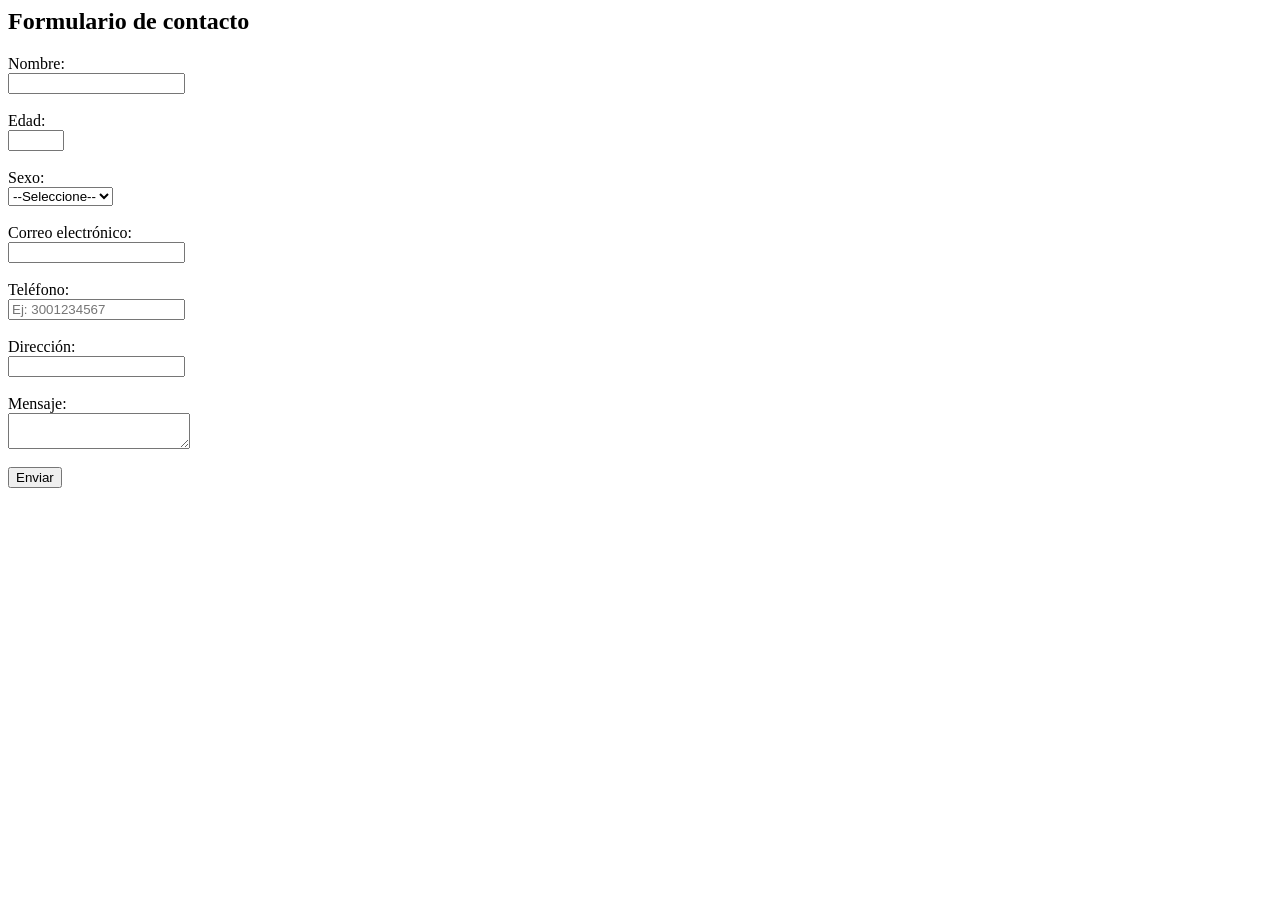
<file: formulario/Formulario.html>
<html>
<head>
    <title>Formulario Simple</title>
</head>
<body>

<h2>Formulario de contacto</h2>

<form action="/enviar" method="post">
    <label for="nombre">Nombre:</label><br>
    <input type="text" id="nombre" name="nombre" required><br><br>

    <label for="edad">Edad:</label><br>
    <input type="number" id="edad" name="edad" min="1" max="120" required><br><br>

    <label for="sexo">Sexo:</label><br>
    <select id="sexo" name="sexo" required>
        <option value="">--Seleccione--</option>
        <option value="masculino">Masculino</option>
        <option value="femenino">Femenino</option>
        <option value="otro">Otro</option>
    </select><br><br>

    <label for="email">Correo electrónico:</label><br>
    <input type="email" id="email" name="email" required><br><br>

    <label for="telefono">Teléfono:</label><br>
    <input type="tel" id="telefono" name="telefono" pattern="[0-9]{10}" placeholder="Ej: 3001234567"><br><br>

    <label for="direccion">Dirección:</label><br>
    <input type="text" id="direccion" name="direccion"><br><br>

    <label for="mensaje">Mensaje:</label><br>
    <textarea id="mensaje" name="mensaje"></textarea><br><br>

    <input type="submit" value="Enviar">
</form>

</body>
</html>
</file>
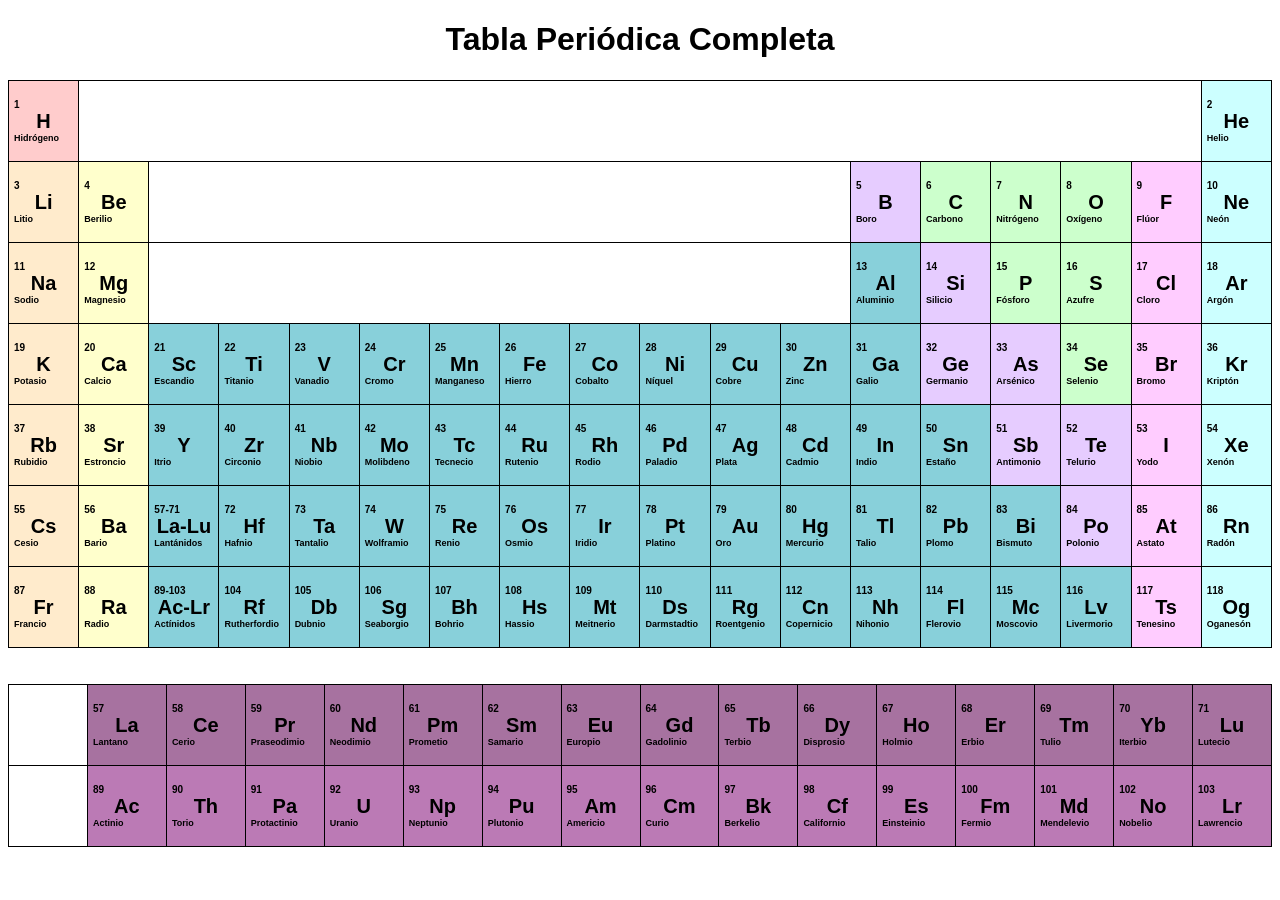
<file: Tabla/Tabla.html>
<!doctype html>
<html lang="es">
<head>
  <meta charset="utf-8" />
  <meta name="viewport" content="width=device-width,initial-scale=1" />
  <title>Tabla Periódica Completa</title>
  <link rel="stylesheet" href="CSS/pseudo.css" />
</head>
<body>

  <h1>Tabla Periódica Completa</h1>

  <table>
    <tr>
      <td class="element hidrogeno"><div class="num">1</div><div class="sim">H</div><div class="name">Hidrógeno</div></td>
      <td colspan="16"></td>
      <td class="element gas-noble"><div class="num">2</div><div class="sim">He</div><div class="name">Helio</div></td>
    </tr>
    <tr>
      <td class="element alcalino"><div class="num">3</div><div class="sim">Li</div><div class="name">Litio</div></td>
      <td class="element alcalinoterreo"><div class="num">4</div><div class="sim">Be</div><div class="name">Berilio</div></td>
      <td colspan="10"></td>
      <td class="element metaloide"><div class="num">5</div><div class="sim">B</div><div class="name">Boro</div></td>
      <td class="element no-metal"><div class="num">6</div><div class="sim">C</div><div class="name">Carbono</div></td>
      <td class="element no-metal"><div class="num">7</div><div class="sim">N</div><div class="name">Nitrógeno</div></td>
      <td class="element no-metal"><div class="num">8</div><div class="sim">O</div><div class="name">Oxígeno</div></td>
      <td class="element halogenos"><div class="num">9</div><div class="sim">F</div><div class="name">Flúor</div></td>
      <td class="element gas-noble"><div class="num">10</div><div class="sim">Ne</div><div class="name">Neón</div></td>
    </tr>

    <!-- Fila 3 -->
    <tr>
      <td class="element alcalino"><div class="num">11</div><div class="sim">Na</div><div class="name">Sodio</div></td>
      <td class="element alcalinoterreo"><div class="num">12</div><div class="sim">Mg</div><div class="name">Magnesio</div></td>
      <td colspan="10"></td>
      <td class="element metal"><div class="num">13</div><div class="sim">Al</div><div class="name">Aluminio</div></td>
      <td class="element metaloide"><div class="num">14</div><div class="sim">Si</div><div class="name">Silicio</div></td>
      <td class="element no-metal"><div class="num">15</div><div class="sim">P</div><div class="name">Fósforo</div></td>
      <td class="element no-metal"><div class="num">16</div><div class="sim">S</div><div class="name">Azufre</div></td>
      <td class="element halogenos"><div class="num">17</div><div class="sim">Cl</div><div class="name">Cloro</div></td>
      <td class="element gas-noble"><div class="num">18</div><div class="sim">Ar</div><div class="name">Argón</div></td>
    </tr>

   
    <tr>
      <td class="element alcalino"><div class="num">19</div><div class="sim">K</div><div class="name">Potasio</div></td>
      <td class="element alcalinoterreo"><div class="num">20</div><div class="sim">Ca</div><div class="name">Calcio</div></td>
      <td class="element metal"><div class="num">21</div><div class="sim">Sc</div><div class="name">Escandio</div></td>
      <td class="element metal"><div class="num">22</div><div class="sim">Ti</div><div class="name">Titanio</div></td>
      <td class="element metal"><div class="num">23</div><div class="sim">V</div><div class="name">Vanadio</div></td>
      <td class="element metal"><div class="num">24</div><div class="sim">Cr</div><div class="name">Cromo</div></td>
      <td class="element metal"><div class="num">25</div><div class="sim">Mn</div><div class="name">Manganeso</div></td>
      <td class="element metal"><div class="num">26</div><div class="sim">Fe</div><div class="name">Hierro</div></td>
      <td class="element metal"><div class="num">27</div><div class="sim">Co</div><div class="name">Cobalto</div></td>
      <td class="element metal"><div class="num">28</div><div class="sim">Ni</div><div class="name">Níquel</div></td>
      <td class="element metal"><div class="num">29</div><div class="sim">Cu</div><div class="name">Cobre</div></td>
      <td class="element metal"><div class="num">30</div><div class="sim">Zn</div><div class="name">Zinc</div></td>
      <td class="element metal"><div class="num">31</div><div class="sim">Ga</div><div class="name">Galio</div></td>
      <td class="element metaloide"><div class="num">32</div><div class="sim">Ge</div><div class="name">Germanio</div></td>
      <td class="element metaloide"><div class="num">33</div><div class="sim">As</div><div class="name">Arsénico</div></td>
      <td class="element no-metal"><div class="num">34</div><div class="sim">Se</div><div class="name">Selenio</div></td>
      <td class="element halogenos"><div class="num">35</div><div class="sim">Br</div><div class="name">Bromo</div></td>
      <td class="element gas-noble"><div class="num">36</div><div class="sim">Kr</div><div class="name">Kriptón</div></td>
    </tr>
    <tr>
      <td class="element alcalino"><div class="num">37</div><div class="sim">Rb</div><div class="name">Rubidio</div></td>
      <td class="element alcalinoterreo"><div class="num">38</div><div class="sim">Sr</div><div class="name">Estroncio</div></td>
      <td class="element metal"><div class="num">39</div><div class="sim">Y</div><div class="name">Itrio</div></td>
      <td class="element metal"><div class="num">40</div><div class="sim">Zr</div><div class="name">Circonio</div></td>
      <td class="element metal"><div class="num">41</div><div class="sim">Nb</div><div class="name">Niobio</div></td>
      <td class="element metal"><div class="num">42</div><div class="sim">Mo</div><div class="name">Molibdeno</div></td>
      <td class="element metal"><div class="num">43</div><div class="sim">Tc</div><div class="name">Tecnecio</div></td>
      <td class="element metal"><div class="num">44</div><div class="sim">Ru</div><div class="name">Rutenio</div></td>
      <td class="element metal"><div class="num">45</div><div class="sim">Rh</div><div class="name">Rodio</div></td>
      <td class="element metal"><div class="num">46</div><div class="sim">Pd</div><div class="name">Paladio</div></td>
      <td class="element metal"><div class="num">47</div><div class="sim">Ag</div><div class="name">Plata</div></td>
      <td class="element metal"><div class="num">48</div><div class="sim">Cd</div><div class="name">Cadmio</div></td>
      <td class="element metal"><div class="num">49</div><div class="sim">In</div><div class="name">Indio</div></td>
      <td class="element metal"><div class="num">50</div><div class="sim">Sn</div><div class="name">Estaño</div></td>
      <td class="element metaloide"><div class="num">51</div><div class="sim">Sb</div><div class="name">Antimonio</div></td>
      <td class="element metaloide"><div class="num">52</div><div class="sim">Te</div><div class="name">Telurio</div></td>
      <td class="element halogenos"><div class="num">53</div><div class="sim">I</div><div class="name">Yodo</div></td>
      <td class="element gas-noble"><div class="num">54</div><div class="sim">Xe</div><div class="name">Xenón</div></td>
    </tr>

    <!-- Fila 6 -->
    <tr>
      <td class="element alcalino"><div class="num">55</div><div class="sim">Cs</div><div class="name">Cesio</div></td>
      <td class="element alcalinoterreo"><div class="num">56</div><div class="sim">Ba</div><div class="name">Bario</div></td>
      <td class="element metal"><div class="num">57-71</div><div class="sim">La-Lu</div><div class="name">Lantánidos</div></td>
      <td class="element metal"><div class="num">72</div><div class="sim">Hf</div><div class="name">Hafnio</div></td>
      <td class="element metal"><div class="num">73</div><div class="sim">Ta</div><div class="name">Tantalio</div></td>
      <td class="element metal"><div class="num">74</div><div class="sim">W</div><div class="name">Wolframio</div></td>
      <td class="element metal"><div class="num">75</div><div class="sim">Re</div><div class="name">Renio</div></td>
      <td class="element metal"><div class="num">76</div><div class="sim">Os</div><div class="name">Osmio</div></td>
      <td class="element metal"><div class="num">77</div><div class="sim">Ir</div><div class="name">Iridio</div></td>
      <td class="element metal"><div class="num">78</div><div class="sim">Pt</div><div class="name">Platino</div></td>
      <td class="element metal"><div class="num">79</div><div class="sim">Au</div><div class="name">Oro</div></td>
      <td class="element metal"><div class="num">80</div><div class="sim">Hg</div><div class="name">Mercurio</div></td>
      <td class="element metal"><div class="num">81</div><div class="sim">Tl</div><div class="name">Talio</div></td>
      <td class="element metal"><div class="num">82</div><div class="sim">Pb</div><div class="name">Plomo</div></td>
      <td class="element metal"><div class="num">83</div><div class="sim">Bi</div><div class="name">Bismuto</div></td>
      <td class="element metaloide"><div class="num">84</div><div class="sim">Po</div><div class="name">Polonio</div></td>
      <td class="element halogenos"><div class="num">85</div><div class="sim">At</div><div class="name">Astato</div></td>
      <td class="element gas-noble"><div class="num">86</div><div class="sim">Rn</div><div class="name">Radón</div></td>
    </tr>

    <!-- Fila 7 -->
    <tr>
      <td class="element alcalino"><div class="num">87</div><div class="sim">Fr</div><div class="name">Francio</div></td>
      <td class="element alcalinoterreo"><div class="num">88</div><div class="sim">Ra</div><div class="name">Radio</div></td>
      <td class="element metal"><div class="num">89-103</div><div class="sim">Ac-Lr</div><div class="name">Actínidos</div></td>
      <td class="element metal"><div class="num">104</div><div class="sim">Rf</div><div class="name">Rutherfordio</div></td>
      <td class="element metal"><div class="num">105</div><div class="sim">Db</div><div class="name">Dubnio</div></td>
      <td class="element metal"><div class="num">106</div><div class="sim">Sg</div><div class="name">Seaborgio</div></td>
      <td class="element metal"><div class="num">107</div><div class="sim">Bh</div><div class="name">Bohrio</div></td>
      <td class="element metal"><div class="num">108</div><div class="sim">Hs</div><div class="name">Hassio</div></td>
      <td class="element metal"><div class="num">109</div><div class="sim">Mt</div><div class="name">Meitnerio</div></td>
      <td class="element metal"><div class="num">110</div><div class="sim">Ds</div><div class="name">Darmstadtio</div></td>
      <td class="element metal"><div class="num">111</div><div class="sim">Rg</div><div class="name">Roentgenio</div></td>
      <td class="element metal"><div class="num">112</div><div class="sim">Cn</div><div class="name">Copernicio</div></td>
      <td class="element metal"><div class="num">113</div><div class="sim">Nh</div><div class="name">Nihonio</div></td>
      <td class="element metal"><div class="num">114</div><div class="sim">Fl</div><div class="name">Flerovio</div></td>
      <td class="element metal"><div class="num">115</div><div class="sim">Mc</div><div class="name">Moscovio</div></td>
      <td class="element metal"><div class="num">116</div><div class="sim">Lv</div><div class="name">Livermorio</div></td>
      <td class="element halogenos"><div class="num">117</div><div class="sim">Ts</div><div class="name">Tenesino</div></td>
      <td class="element gas-noble"><div class="num">118</div><div class="sim">Og</div><div class="name">Oganesón</div></td>
    </tr>
  </table>

  <br><br>
  <table>
  <tr>
    <td colspan="2"></td>
    <td class="element lantanido"><div class="num">57</div><div class="sim">La</div><div class="name">Lantano</div></td>
    <td class="element lantanido"><div class="num">58</div><div class="sim">Ce</div><div class="name">Cerio</div></td>
    <td class="element lantanido"><div class="num">59</div><div class="sim">Pr</div><div class="name">Praseodimio</div></td>
    <td class="element lantanido"><div class="num">60</div><div class="sim">Nd</div><div class="name">Neodimio</div></td>
    <td class="element lantanido"><div class="num">61</div><div class="sim">Pm</div><div class="name">Prometio</div></td>
    <td class="element lantanido"><div class="num">62</div><div class="sim">Sm</div><div class="name">Samario</div></td>
    <td class="element lantanido"><div class="num">63</div><div class="sim">Eu</div><div class="name">Europio</div></td>
    <td class="element lantanido"><div class="num">64</div><div class="sim">Gd</div><div class="name">Gadolinio</div></td>
    <td class="element lantanido"><div class="num">65</div><div class="sim">Tb</div><div class="name">Terbio</div></td>
    <td class="element lantanido"><div class="num">66</div><div class="sim">Dy</div><div class="name">Disprosio</div></td>
    <td class="element lantanido"><div class="num">67</div><div class="sim">Ho</div><div class="name">Holmio</div></td>
    <td class="element lantanido"><div class="num">68</div><div class="sim">Er</div><div class="name">Erbio</div></td>
    <td class="element lantanido"><div class="num">69</div><div class="sim">Tm</div><div class="name">Tulio</div></td>
    <td class="element lantanido"><div class="num">70</div><div class="sim">Yb</div><div class="name">Iterbio</div></td>
    <td class="element lantanido"><div class="num">71</div><div class="sim">Lu</div><div class="name">Lutecio</div></td>
  </tr>

  <tr>
    <td colspan="2"></td>
    <td class="element actinido"><div class="num">89</div><div class="sim">Ac</div><div class="name">Actinio</div></td>
    <td class="element actinido"><div class="num">90</div><div class="sim">Th</div><div class="name">Torio</div></td>
    <td class="element actinido"><div class="num">91</div><div class="sim">Pa</div><div class="name">Protactinio</div></td>
    <td class="element actinido"><div class="num">92</div><div class="sim">U</div><div class="name">Uranio</div></td>
    <td class="element actinido"><div class="num">93</div><div class="sim">Np</div><div class="name">Neptunio</div></td>
    <td class="element actinido"><div class="num">94</div><div class="sim">Pu</div><div class="name">Plutonio</div></td>
    <td class="element actinido"><div class="num">95</div><div class="sim">Am</div><div class="name">Americio</div></td>
    <td class="element actinido"><div class="num">96</div><div class="sim">Cm</div><div class="name">Curio</div></td>
    <td class="element actinido"><div class="num">97</div><div class="sim">Bk</div><div class="name">Berkelio</div></td>
    <td class="element actinido"><div class="num">98</div><div class="sim">Cf</div><div class="name">Californio</div></td>
    <td class="element actinido"><div class="num">99</div><div class="sim">Es</div><div class="name">Einsteinio</div></td>
    <td class="element actinido"><div class="num">100</div><div class="sim">Fm</div><div class="name">Fermio</div></td>
    <td class="element actinido"><div class="num">101</div><div class="sim">Md</div><div class="name">Mendelevio</div></td>
    <td class="element actinido"><div class="num">102</div><div class="sim">No</div><div class="name">Nobelio</div></td>
    <td class="element actinido"><div class="num">103</div><div class="sim">Lr</div><div class="name">Lawrencio</div></td>
  </tr>
</table>
</file>
<file: Tabla/CSS/pseudo.css>
body {
  font-family: Arial, sans-serif;
  text-align: center;
}
.num {
    font-size: 10px;
    text-align: left;
}
.sim {
    font-size: 20px;
    font-weight: bold;
    text-align: center;
}

.name {
    font-size: 9px;
    text-align: left;
}

h1 {
  margin-bottom: 20px
  color #036031;
}

table {
  border-collapse: collapse;
  width: 100%;
}

td {
  border: 1px solid black;
  width: 5.5%; 
  height: 70px;
  vertical-align: middle;
}
.element {
  font-size: 14px;
  font-weight: bold;
  text-align: center;
  padding: 5px;
}

.hidrogeno { background-color: #ffcccc; }
.gas-noble { background-color: #ccffff; }
.alcalino { background-color: #ffebcc; }
.alcalinoterreo { background-color: #ffffcc; }
.metaloide { background-color: #e6ccff; }
.no-metal { background-color: #ccffcc; }
.halogenos { background-color: #ffccff; }
.metal { background-color: #88d0da; }
.lantanido {
  background-color: #a772a0; 
}
.actinido {
  background-color: #bb7ab5; 
}
.element:hover {
  background-color: black;
  color: rgb(255, 254, 254);
  transform: scale(1.1);
}
</file>
